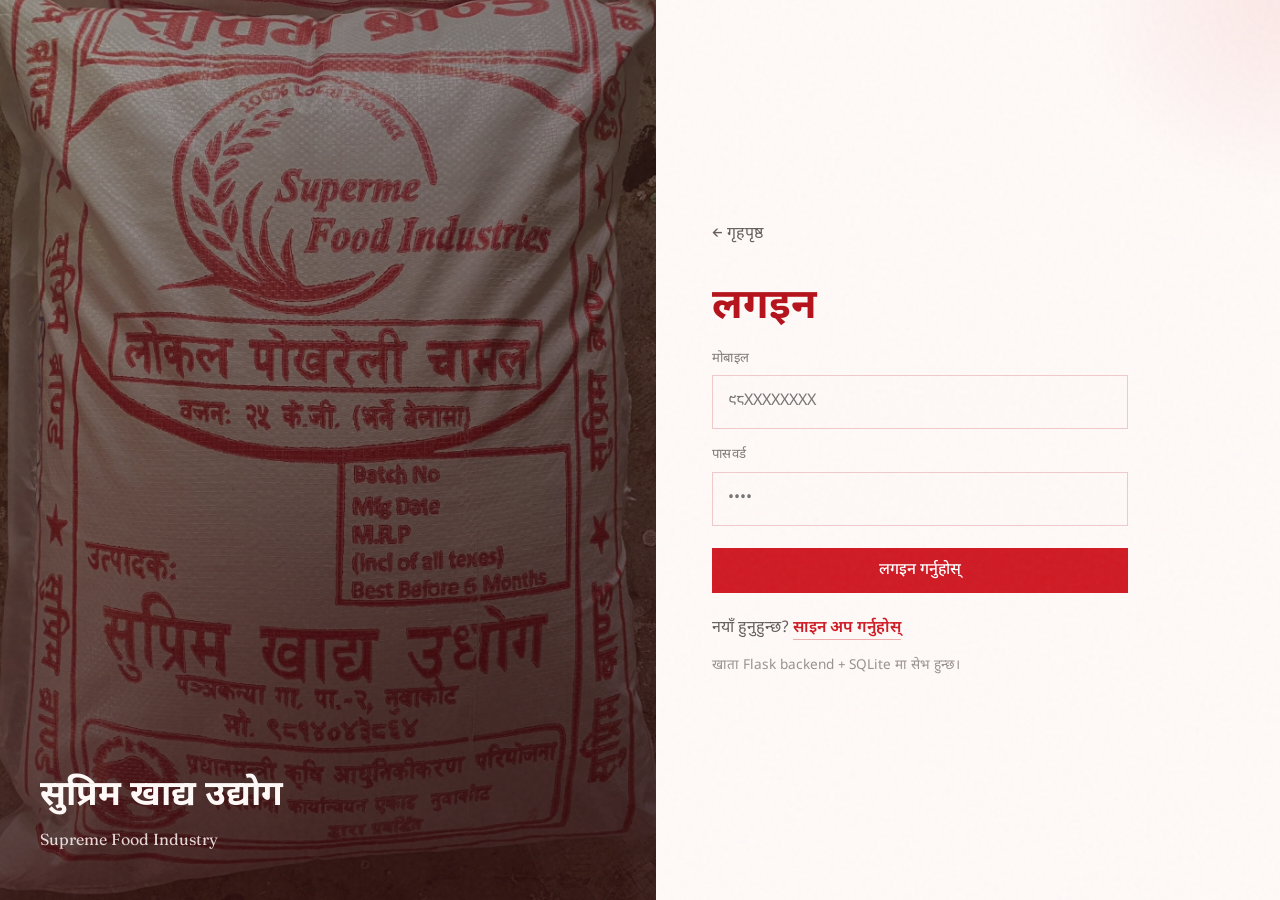
<file: admin.html>
<!DOCTYPE html>
<html lang="ne">
  <head>
    <meta charset="UTF-8" />
    <meta name="viewport" content="width=device-width, initial-scale=1.0" />
    <title>Admin · सुप्रिम खाद्य उद्योग</title>
    <link rel="preconnect" href="https://fonts.googleapis.com" />
    <link rel="preconnect" href="https://fonts.gstatic.com" crossorigin />
    <link
      href="https://fonts.googleapis.com/css2?family=Fraunces:opsz,wght@9..144,600;9..144,700&family=Noto+Sans+Devanagari:wght@400;500;600;700&family=Outfit:wght@400;500;600&display=swap"
      rel="stylesheet"
    />
    <link rel="stylesheet" href="styles.css" />
  </head>
  <body class="admin-page">
    <header class="admin-top">
      <div>
        <p class="admin-kicker">Supreme Food Industry</p>
        <h1>एडमिन प्यानल</h1>
      </div>
      <div class="admin-top-actions">
        <span id="admin-user">…</span>
        <a class="btn btn-ghost-dark" href="index.html">साइट</a>
        <button type="button" class="btn btn-primary" id="admin-logout">लगआउट</button>
      </div>
    </header>

    <section class="admin-stats" id="admin-stats">
      <article><span>अर्डर</span><strong id="stat-orders">0</strong></article>
      <article><span>बोरा</span><strong id="stat-bags">0</strong></article>
      <article><span>के.जी.</span><strong id="stat-kg">0</strong></article>
      <article><span>सन्देश</span><strong id="stat-inq">0</strong></article>
    </section>

    <section class="admin-section">
      <div class="admin-section-head">
        <h2>सबै अर्डरहरू</h2>
        <button type="button" class="btn btn-ghost-dark" id="refresh-btn">रिफ्रेस</button>
      </div>
      <div class="admin-table-wrap">
        <table class="admin-table">
          <thead>
            <tr>
              <th>#</th>
              <th>नाम</th>
              <th>फोन</th>
              <th>प्रकार</th>
              <th>बोरा</th>
              <th>के.जी.</th>
              <th>प्रति के.जी. (रू.)</th>
              <th>कुल मूल्य (रू.)</th>
              <th>नोट</th>
              <th>मिति</th>
            </tr>
          </thead>
          <tbody id="orders-body">
            <tr><td colspan="10">लोड हुँदै…</td></tr>
          </tbody>
        </table>
      </div>
    </section>

    <section class="admin-section">
      <h2>सम्पर्क सन्देशहरू</h2>
      <div class="admin-table-wrap">
        <table class="admin-table">
          <thead>
            <tr>
              <th>#</th>
              <th>नाम</th>
              <th>फोन</th>
              <th>सन्देश</th>
              <th>मिति</th>
            </tr>
          </thead>
          <tbody id="inq-body">
            <tr><td colspan="5">लोड हुँदै…</td></tr>
          </tbody>
        </table>
      </div>
    </section>

    <script src="auth.js"></script>
    <script>
      async function guard() {
        const session = getSession();
        if (!session) {
          window.location.replace("login.html?next=admin.html");
          return null;
        }
        const me = await api("/api/me");
        if (!me.ok || !me.user?.is_admin) {
          clearSession();
          window.location.replace("login.html?next=admin.html");
          return null;
        }
        setSession(me.user);
        document.getElementById("admin-user").textContent =
          `${me.user.name} · ${me.user.phone}`;
        return me.user;
      }

      function fmtMoney(value) {
        return value == null ? "—" : Number(value).toLocaleString("en-IN");
      }

      function fmtDate(value) {
        try {
          return new Date(value).toLocaleString();
        } catch {
          return value || "";
        }
      }

      async function loadAdmin() {
        const [stats, orders, inquiries] = await Promise.all([
          api("/api/admin/stats"),
          api("/api/admin/orders"),
          api("/api/admin/inquiries"),
        ]);

        if (stats.ok) {
          document.getElementById("stat-orders").textContent = stats.stats.orders;
          document.getElementById("stat-bags").textContent = stats.stats.bags;
          document.getElementById("stat-kg").textContent = Math.round(stats.stats.total_kg);
          document.getElementById("stat-inq").textContent = stats.stats.inquiries;
        }

        const ordersBody = document.getElementById("orders-body");
        if (orders.ok && orders.orders.length) {
          ordersBody.innerHTML = orders.orders
            .map(
              (o) => `<tr>
                <td>${o.id}</td>
                <td>${escapeHtml(o.name)}</td>
                <td><a href="tel:+977${o.phone}">${o.phone}</a></td>
                <td>${escapeHtml(o.variety)}</td>
                <td>${o.bags}</td>
                <td>${o.total_kg}</td>
                <td>${fmtMoney(o.price_per_kg_npr)}</td>
                <td>${fmtMoney(o.total_price_npr)}</td>
                <td>${escapeHtml(o.note || "—")}</td>
                <td>${fmtDate(o.created_at)}</td>
              </tr>`
            )
            .join("");
        } else {
          ordersBody.innerHTML = `<tr><td colspan="10">${orders.error || "अहिले कुनै अर्डर छैन।"}</td></tr>`;
        }

        const inqBody = document.getElementById("inq-body");
        if (inquiries.ok && inquiries.inquiries.length) {
          inqBody.innerHTML = inquiries.inquiries
            .map(
              (i) => `<tr>
                <td>${i.id}</td>
                <td>${escapeHtml(i.name)}</td>
                <td><a href="tel:+977${i.phone}">${i.phone}</a></td>
                <td>${escapeHtml(i.message || "—")}</td>
                <td>${fmtDate(i.created_at)}</td>
              </tr>`
            )
            .join("");
        } else {
          inqBody.innerHTML = `<tr><td colspan="5">${inquiries.error || "सन्देश छैन।"}</td></tr>`;
        }
      }

      function escapeHtml(text) {
        return String(text)
          .replaceAll("&", "&amp;")
          .replaceAll("<", "&lt;")
          .replaceAll(">", "&gt;")
          .replaceAll('"', "&quot;");
      }

      document.getElementById("admin-logout").addEventListener("click", async () => {
        await logoutUser();
        window.location.href = "login.html";
      });
      document.getElementById("refresh-btn").addEventListener("click", loadAdmin);

      (async () => {
        if (await guard()) await loadAdmin();
      })();
    </script>
  </body>
</html>
</file>
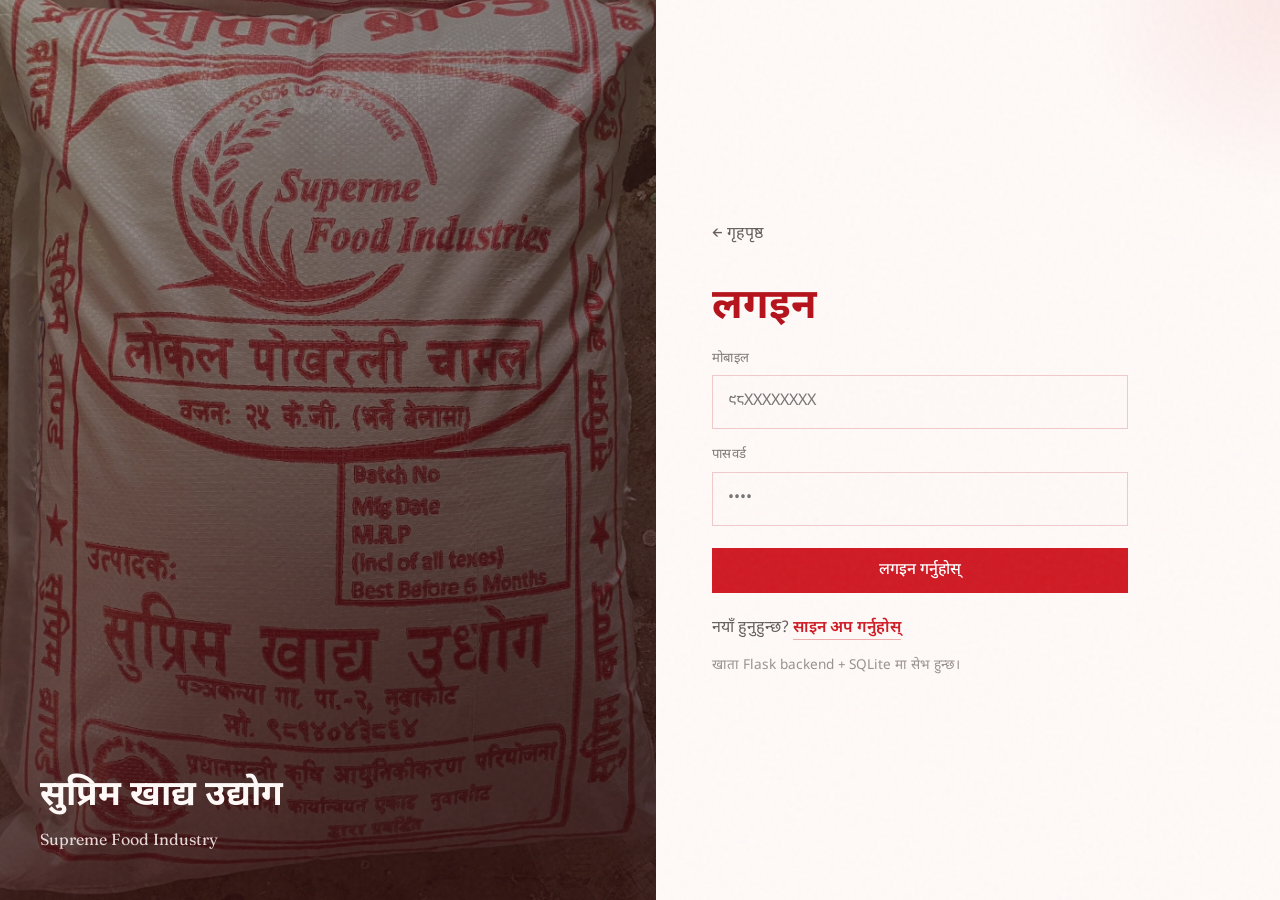
<file: login.html>
<!DOCTYPE html>
<html lang="ne">
  <head>
    <meta charset="UTF-8" />
    <meta name="viewport" content="width=device-width, initial-scale=1.0" />
    <title>लगइन · सुप्रिम खाद्य उद्योग</title>
    <link rel="preconnect" href="https://fonts.googleapis.com" />
    <link rel="preconnect" href="https://fonts.gstatic.com" crossorigin />
    <link
      href="https://fonts.googleapis.com/css2?family=Fraunces:opsz,wght@9..144,500;9..144,600;9..144,700&family=Noto+Sans+Devanagari:wght@400;500;600;700&family=Outfit:wght@300;400;500;600&display=swap"
      rel="stylesheet"
    />
    <link rel="stylesheet" href="styles.css" />
  </head>
  <body class="auth-page">
    <div class="grain" aria-hidden="true"></div>
    <div class="auth-shell">
      <aside class="auth-visual" aria-hidden="true">
        <img src="assets/facebook/photo1.jpg" alt="" />
        <div class="auth-visual-copy">
          <p class="auth-brand-ne">सुप्रिम खाद्य उद्योग</p>
          <p class="auth-brand-en">Supreme Food Industry</p>
        </div>
      </aside>

      <main class="auth-main">
        <a class="auth-back" href="index.html">← गृहपृष्ठ</a>
        <h1>लगइन</h1>
        <form class="auth-form" id="login-form" novalidate>
          <label>
            <span>मोबाइल</span>
            <input
              type="tel"
              name="phone"
              inputmode="numeric"
              placeholder="९८XXXXXXXX"
              autocomplete="username"
              required
            />
          </label>
          <label>
            <span>पासवर्ड</span>
            <input
              type="password"
              name="password"
              placeholder="••••"
              autocomplete="current-password"
              required
            />
          </label>
          <p class="auth-error" id="login-error" hidden></p>
          <button class="btn btn-primary" type="submit">लगइन गर्नुहोस्</button>
        </form>

        <p class="auth-switch">
          नयाँ हुनुहुन्छ?
          <a href="signup.html">साइन अप गर्नुहोस्</a>
        </p>
        <p class="auth-demo-note">खाता Flask backend + SQLite मा सेभ हुन्छ।</p>
      </main>
    </div>

    <script src="auth.js"></script>
    <script>
      if (getSession()) {
        window.location.replace("index.html");
      }

      const form = document.getElementById("login-form");
      const errorEl = document.getElementById("login-error");

      form.addEventListener("submit", async (event) => {
        event.preventDefault();
        errorEl.hidden = true;
        const data = new FormData(form);
        const submitBtn = form.querySelector('button[type="submit"]');
        submitBtn.disabled = true;

        try {
          const result = await loginUser({
            phone: data.get("phone"),
            password: data.get("password"),
          });

          if (!result.ok) {
            errorEl.hidden = false;
            errorEl.textContent = result.error;
            return;
          }

          const params = new URLSearchParams(window.location.search);
          const next = params.get("next");
          if (result.user?.is_admin) {
            window.location.href = next || "admin.html";
          } else {
            window.location.href = next || "index.html";
          }
        } catch {
          errorEl.hidden = false;
          errorEl.textContent = "सर्भरसँग जोडिन सकिएन।";
        } finally {
          submitBtn.disabled = false;
        }
      });
    </script>
  </body>
</html>
</file>
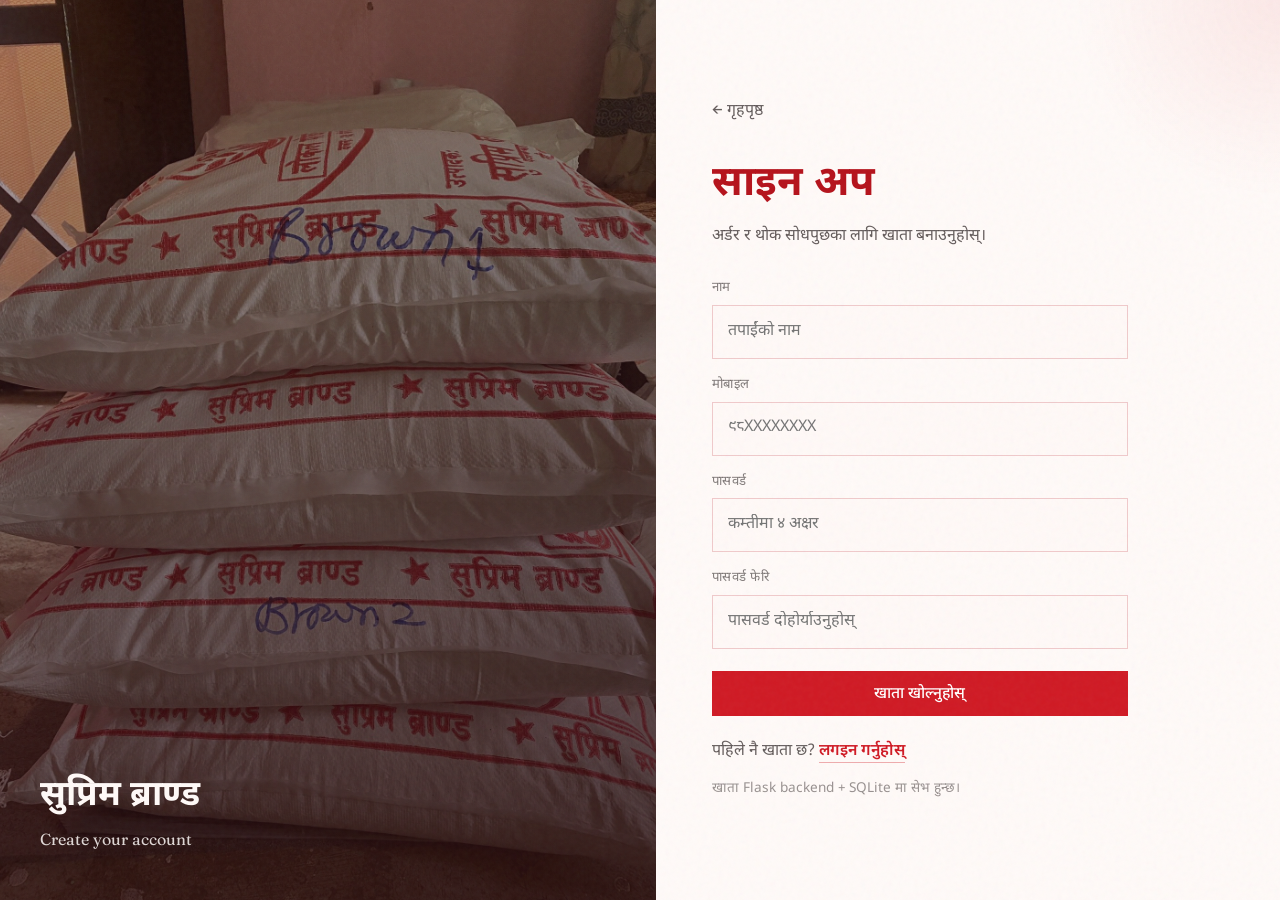
<file: signup.html>
<!DOCTYPE html>
<html lang="ne">
  <head>
    <meta charset="UTF-8" />
    <meta name="viewport" content="width=device-width, initial-scale=1.0" />
    <title>साइन अप · सुप्रिम खाद्य उद्योग</title>
    <link rel="preconnect" href="https://fonts.googleapis.com" />
    <link rel="preconnect" href="https://fonts.gstatic.com" crossorigin />
    <link
      href="https://fonts.googleapis.com/css2?family=Fraunces:opsz,wght@9..144,500;9..144,600;9..144,700&family=Noto+Sans+Devanagari:wght@400;500;600;700&family=Outfit:wght@300;400;500;600&display=swap"
      rel="stylesheet"
    />
    <link rel="stylesheet" href="styles.css" />
  </head>
  <body class="auth-page">
    <div class="grain" aria-hidden="true"></div>
    <div class="auth-shell">
      <aside class="auth-visual" aria-hidden="true">
        <img src="assets/facebook/product_1.jpg" alt="" />
        <div class="auth-visual-copy">
          <p class="auth-brand-ne">सुप्रिम ब्राण्ड</p>
          <p class="auth-brand-en">Create your account</p>
        </div>
      </aside>

      <main class="auth-main">
        <a class="auth-back" href="index.html">← गृहपृष्ठ</a>
        <h1>साइन अप</h1>
        <p class="auth-lede">अर्डर र थोक सोधपुछका लागि खाता बनाउनुहोस्।</p>

        <form class="auth-form" id="signup-form" novalidate>
          <label>
            <span>नाम</span>
            <input
              type="text"
              name="name"
              placeholder="तपाईंको नाम"
              autocomplete="name"
              required
            />
          </label>
          <label>
            <span>मोबाइल</span>
            <input
              type="tel"
              name="phone"
              inputmode="numeric"
              placeholder="९८XXXXXXXX"
              autocomplete="tel"
              required
            />
          </label>
          <label>
            <span>पासवर्ड</span>
            <input
              type="password"
              name="password"
              placeholder="कम्तीमा ४ अक्षर"
              autocomplete="new-password"
              required
            />
          </label>
          <label>
            <span>पासवर्ड फेरि</span>
            <input
              type="password"
              name="confirm"
              placeholder="पासवर्ड दोहोर्याउनुहोस्"
              autocomplete="new-password"
              required
            />
          </label>
          <p class="auth-error" id="signup-error" hidden></p>
          <button class="btn btn-primary" type="submit">खाता खोल्नुहोस्</button>
        </form>

        <p class="auth-switch">
          पहिले नै खाता छ?
          <a href="login.html">लगइन गर्नुहोस्</a>
        </p>
        <p class="auth-demo-note">खाता Flask backend + SQLite मा सेभ हुन्छ।</p>
      </main>
    </div>

    <script src="auth.js"></script>
    <script>
      if (getSession()) {
        window.location.replace("index.html");
      }

      const form = document.getElementById("signup-form");
      const errorEl = document.getElementById("signup-error");

      form.addEventListener("submit", async (event) => {
        event.preventDefault();
        errorEl.hidden = true;
        const data = new FormData(form);
        const password = String(data.get("password") || "");
        const confirm = String(data.get("confirm") || "");
        const submitBtn = form.querySelector('button[type="submit"]');

        if (password !== confirm) {
          errorEl.hidden = false;
          errorEl.textContent = "पासवर्ड मिलेन। फेरि जाँच गर्नुहोस्।";
          return;
        }

        submitBtn.disabled = true;
        try {
          const result = await signupUser({
            name: data.get("name"),
            phone: data.get("phone"),
            password,
          });

          if (!result.ok) {
            errorEl.hidden = false;
            errorEl.textContent = result.error;
            return;
          }

          window.location.href = "index.html";
        } catch {
          errorEl.hidden = false;
          errorEl.textContent = "सर्भरसँग जोडिन सकिएन।";
        } finally {
          submitBtn.disabled = false;
        }
      });
    </script>
  </body>
</html>
</file>
<file: styles.css>
:root {
  --red-700: #b5121b;
  --red-600: #d01a24;
  --red-500: #e52430;
  --red-100: #fde8e9;
  --ink: #1a1212;
  --muted: rgba(26, 18, 18, 0.68);
  --paper: #f7f2ef;
  --snow: #fffaf8;
  --ease: cubic-bezier(0.22, 1, 0.36, 1);
  --font-display: "Fraunces", "Noto Sans Devanagari", serif;
  --font-body: "Outfit", "Noto Sans Devanagari", system-ui, sans-serif;
  --font-ne: "Noto Sans Devanagari", "Outfit", sans-serif;
}

*,
*::before,
*::after {
  box-sizing: border-box;
}

html {
  scroll-behavior: smooth;
}

body {
  margin: 0;
  color: var(--ink);
  font-family: var(--font-body);
  font-weight: 400;
  line-height: 1.55;
  background:
    radial-gradient(ellipse 70% 45% at 0% 10%, rgba(208, 26, 36, 0.07), transparent 55%),
    radial-gradient(ellipse 50% 35% at 100% 0%, rgba(181, 18, 27, 0.05), transparent 45%),
    linear-gradient(180deg, #faf6f4 0%, var(--paper) 45%, #f3ebe7 100%);
  overflow-x: hidden;
}

img {
  display: block;
  max-width: 100%;
  height: auto;
}

a {
  color: inherit;
  text-decoration: none;
}

.grain {
  pointer-events: none;
  position: fixed;
  inset: 0;
  z-index: 50;
  opacity: 0.04;
  background-image: url("data:image/svg+xml,%3Csvg viewBox='0 0 200 200' xmlns='http://www.w3.org/2000/svg'%3E%3Cfilter id='n'%3E%3CfeTurbulence type='fractalNoise' baseFrequency='0.85' numOctaves='4' stitchTiles='stitch'/%3E%3C/filter%3E%3Crect width='100%25' height='100%25' filter='url(%23n)'/%3E%3C/svg%3E");
}

/* Header */
.site-header {
  position: fixed;
  inset: 0 0 auto;
  z-index: 40;
  display: flex;
  align-items: center;
  justify-content: space-between;
  padding: 1rem clamp(1.25rem, 4vw, 3rem);
  transition: background 0.4s var(--ease), backdrop-filter 0.4s var(--ease);
}

.site-header.is-scrolled {
  background: rgba(26, 12, 12, 0.88);
  backdrop-filter: blur(12px);
}

.logo {
  display: grid;
  gap: 0.1rem;
  color: #fffaf8;
}

.logo-en {
  font-family: var(--font-display);
  font-size: clamp(0.95rem, 2vw, 1.1rem);
  font-weight: 600;
}

.logo-ne {
  font-family: var(--font-ne);
  font-size: 0.78rem;
  opacity: 0.85;
}

.nav {
  display: flex;
  align-items: center;
  gap: 1.4rem;
}

.nav a {
  color: rgba(255, 250, 248, 0.88);
  font-family: var(--font-ne);
  font-size: 0.95rem;
  transition: color 0.25s ease;
}

.nav a:hover {
  color: #ffd0d3;
}

.nav-cta {
  padding: 0.4rem 0.9rem;
  border: 1px solid rgba(255, 180, 185, 0.55);
  color: #ffd0d3 !important;
}

.auth-slot {
  display: flex;
  align-items: center;
  gap: 0.9rem;
  margin-left: 0.35rem;
}

.auth-user {
  font-family: var(--font-ne);
  font-size: 0.92rem;
  color: #ffd0d3;
}

.auth-logout {
  font: inherit;
  font-family: var(--font-ne);
  background: transparent;
  cursor: pointer;
}

.menu-btn {
  display: none;
  width: 2.4rem;
  height: 2.4rem;
  border: 0;
  background: transparent;
  cursor: pointer;
  padding: 0;
}

.menu-btn span {
  display: block;
  width: 1.35rem;
  height: 1.5px;
  margin: 0.35rem auto;
  background: #fffaf8;
}

/* Hero */
.hero {
  position: relative;
  min-height: 100svh;
  display: grid;
  align-items: end;
  color: #fffaf8;
  isolation: isolate;
}

.hero-media {
  position: absolute;
  inset: 0;
  z-index: -1;
  overflow: hidden;
}

.hero-img {
  width: 100%;
  height: 100%;
  object-fit: cover;
  object-position: center 55%;
  transform: scale(1.06);
  animation: hero-drift 18s var(--ease) infinite alternate;
}

.hero-veil {
  position: absolute;
  inset: 0;
  background:
    linear-gradient(180deg, rgba(40, 8, 10, 0.55) 0%, rgba(40, 8, 10, 0.2) 40%, rgba(40, 8, 10, 0.82) 100%),
    linear-gradient(90deg, rgba(40, 8, 10, 0.55) 0%, transparent 60%);
}

.hero-content {
  width: min(740px, 92vw);
  padding: clamp(6rem, 14vh, 9rem) clamp(1.25rem, 4vw, 3rem) clamp(3.5rem, 8vh, 5.5rem);
}

.brand {
  margin: 0 0 1rem;
  display: grid;
  gap: 0.25rem;
}

.brand-ne {
  font-family: var(--font-ne);
  font-size: clamp(1.9rem, 5.8vw, 3.4rem);
  font-weight: 700;
  line-height: 1.1;
  letter-spacing: -0.01em;
}

.brand-en {
  font-family: var(--font-display);
  font-size: clamp(1rem, 2.4vw, 1.35rem);
  font-weight: 500;
  opacity: 0.9;
}

.hero h1 {
  margin: 0 0 1rem;
  max-width: 18ch;
  font-family: var(--font-ne);
  font-size: clamp(1.45rem, 3.6vw, 2.25rem);
  font-weight: 600;
  line-height: 1.25;
}

.lede {
  margin: 0 0 1.85rem;
  max-width: 40ch;
  font-family: var(--font-ne);
  font-size: clamp(0.98rem, 2vw, 1.12rem);
  font-weight: 400;
  color: rgba(255, 250, 248, 0.82);
}

.cta-row {
  display: flex;
  flex-wrap: wrap;
  gap: 0.85rem;
}

.btn {
  display: inline-flex;
  align-items: center;
  justify-content: center;
  min-height: 2.85rem;
  padding: 0.7rem 1.35rem;
  border: 1px solid transparent;
  font-family: var(--font-ne);
  font-size: 0.98rem;
  font-weight: 500;
  cursor: pointer;
  transition: transform 0.3s var(--ease), background 0.3s ease, color 0.3s ease, border-color 0.3s ease;
}

.btn:hover {
  transform: translateY(-2px);
}

.btn-primary {
  background: var(--red-600);
  color: #fff;
}

.btn-primary:hover {
  background: var(--red-500);
}

.btn-ghost {
  border-color: rgba(255, 250, 248, 0.45);
  color: #fffaf8;
  background: transparent;
}

.btn-ghost:hover {
  border-color: #ffd0d3;
  color: #ffd0d3;
}

.reveal {
  opacity: 0;
  transform: translateY(22px);
  animation: rise 0.9s var(--ease) forwards;
}

.delay-1 { animation-delay: 0.15s; }
.delay-2 { animation-delay: 0.3s; }
.delay-3 { animation-delay: 0.45s; }

@keyframes rise {
  to {
    opacity: 1;
    transform: translateY(0);
  }
}

@keyframes hero-drift {
  from { transform: scale(1.06) translate3d(0, 0, 0); }
  to { transform: scale(1.12) translate3d(-1.2%, -1%, 0); }
}

/* Shared */
.section {
  padding: clamp(4.5rem, 10vw, 7rem) clamp(1.25rem, 4vw, 3rem);
}

.section-intro {
  max-width: 36rem;
  margin-bottom: clamp(2.5rem, 6vw, 4rem);
}

.section-intro h2,
.product-copy h2,
.local-copy h2,
.csr-panel h2,
.contact-info h2 {
  margin: 0 0 0.75rem;
  font-family: var(--font-ne);
  font-size: clamp(1.75rem, 4vw, 2.55rem);
  font-weight: 700;
  line-height: 1.2;
  color: var(--red-700);
}

.section-intro p,
.product-copy > p,
.local-copy p,
.csr-panel p,
.contact-info > p {
  margin: 0;
  max-width: 40ch;
  color: var(--muted);
  font-family: var(--font-ne);
  font-size: 1.05rem;
  font-weight: 400;
}

.eyebrow {
  margin: 0 0 0.65rem;
  font-family: var(--font-ne);
  font-size: 0.92rem;
  font-weight: 600;
  letter-spacing: 0.02em;
  color: var(--red-600);
}

/* Product */
.product {
  display: grid;
  grid-template-columns: 1.05fr 1fr;
  gap: clamp(1.75rem, 5vw, 3.5rem);
  align-items: center;
}

.product-visual {
  overflow: hidden;
  aspect-ratio: 4 / 5;
  background: #ebe2de;
}

.product-visual img {
  width: 100%;
  height: 100%;
  object-fit: cover;
  object-position: center top;
  transition: transform 1.2s var(--ease);
}

.product:hover .product-visual img {
  transform: scale(1.03);
}

.product-en {
  margin: 0 0 1rem !important;
  font-family: var(--font-display) !important;
  font-size: 1.05rem !important;
  color: rgba(26, 18, 18, 0.55) !important;
}

.spec-list {
  display: grid;
  grid-template-columns: 1fr 1fr;
  gap: 1rem 1.25rem;
  margin: 1.75rem 0 0;
}

.spec-list div {
  padding-top: 0.85rem;
  border-top: 1px solid rgba(181, 18, 27, 0.18);
}

.spec-list dt {
  font-family: var(--font-ne);
  font-size: 0.78rem;
  text-transform: uppercase;
  letter-spacing: 0.06em;
  color: rgba(26, 18, 18, 0.5);
}

.spec-list dd {
  margin: 0.25rem 0 0;
  font-family: var(--font-ne);
  font-weight: 600;
  color: var(--ink);
}

/* Varieties */
.variety-list {
  list-style: none;
  margin: 0;
  padding: 0;
  display: grid;
  gap: clamp(2.5rem, 6vw, 4rem);
}

.variety {
  display: grid;
  grid-template-columns: 1.15fr 1fr;
  gap: clamp(1.5rem, 4vw, 3rem);
  align-items: center;
}

.variety:nth-child(even) {
  grid-template-columns: 1fr 1.15fr;
}

.variety:nth-child(even) .variety-visual {
  order: 2;
}

.variety-visual {
  overflow: hidden;
  aspect-ratio: 4 / 3;
  background: #ebe2de;
}

.variety-visual img {
  width: 100%;
  height: 100%;
  object-fit: cover;
  transition: transform 1.1s var(--ease);
}

.variety:hover .variety-visual img {
  transform: scale(1.04);
}

.variety-copy h3 {
  margin: 0 0 0.65rem;
  font-family: var(--font-ne);
  font-size: clamp(1.35rem, 2.5vw, 1.8rem);
  font-weight: 700;
  color: var(--red-700);
}

.variety-copy p {
  margin: 0;
  max-width: 34ch;
  color: var(--muted);
  font-family: var(--font-ne);
}

/* Local */
.local {
  padding-top: 0;
}

.local-band {
  display: grid;
  grid-template-columns: auto 1fr;
  gap: clamp(1.5rem, 4vw, 3rem);
  align-items: center;
  padding: clamp(2rem, 5vw, 3.25rem);
  background:
    linear-gradient(135deg, rgba(208, 26, 36, 0.08), transparent 55%),
    var(--snow);
  border-top: 3px solid var(--red-600);
  border-bottom: 3px solid var(--red-600);
}

.local-mark {
  display: grid;
  place-content: center;
  width: clamp(7.5rem, 18vw, 9.5rem);
  height: clamp(7.5rem, 18vw, 9.5rem);
  border: 2px solid var(--red-600);
  border-radius: 50%;
  text-align: center;
  color: var(--red-700);
  font-family: var(--font-display);
  line-height: 1.15;
  animation: pulse-ring 4.5s ease-in-out infinite;
}

.local-mark span:first-child {
  font-size: 1.55rem;
  font-weight: 700;
}

.local-mark span:nth-child(2),
.local-mark span:nth-child(3) {
  font-size: 0.82rem;
  letter-spacing: 0.04em;
  text-transform: uppercase;
}

.local-place {
  margin-top: 1rem !important;
  font-weight: 600 !important;
  color: var(--ink) !important;
}

@keyframes pulse-ring {
  0%, 100% { box-shadow: 0 0 0 0 rgba(208, 26, 36, 0.18); }
  50% { box-shadow: 0 0 0 12px rgba(208, 26, 36, 0); }
}

/* CSR */
.csr-panel {
  width: min(720px, 100%);
  margin: 0 auto;
  text-align: center;
}

.csr-panel .eyebrow,
.csr-panel h2,
.csr-panel p {
  margin-left: auto;
  margin-right: auto;
}

.csr-panel > p {
  max-width: 46ch;
}

.csr-note {
  margin-top: 1.25rem !important;
  font-weight: 600 !important;
  color: var(--red-700) !important;
}

/* Contact */
.contact-grid {
  display: grid;
  grid-template-columns: 1fr 1.1fr;
  gap: clamp(2rem, 5vw, 3.5rem);
  align-items: start;
}

.contact-list {
  list-style: none;
  margin: 1.75rem 0 0;
  padding: 0;
  display: grid;
  gap: 1rem;
}

.contact-list li {
  display: grid;
  gap: 0.2rem;
  padding-top: 0.85rem;
  border-top: 1px solid rgba(181, 18, 27, 0.16);
}

.contact-list span {
  font-size: 0.78rem;
  letter-spacing: 0.05em;
  text-transform: uppercase;
  color: rgba(26, 18, 18, 0.5);
  font-family: var(--font-ne);
}

.contact-list strong,
.contact-list a {
  font-family: var(--font-ne);
  font-size: 1.1rem;
  font-weight: 600;
}

.contact-list a:hover {
  color: var(--red-600);
}

.demo-form {
  display: grid;
  grid-template-columns: 1fr 1fr;
  gap: 1rem;
}

.demo-form label {
  display: grid;
  gap: 0.4rem;
}

.demo-form label.full,
.demo-form .btn {
  grid-column: 1 / -1;
}

.demo-form span {
  font-family: var(--font-ne);
  font-size: 0.82rem;
  letter-spacing: 0.04em;
  color: rgba(26, 18, 18, 0.55);
}

.demo-form input,
.demo-form textarea {
  width: 100%;
  border: 1px solid rgba(181, 18, 27, 0.2);
  background: rgba(255, 250, 248, 0.85);
  padding: 0.85rem 0.95rem;
  font: inherit;
  font-family: var(--font-ne);
  color: var(--ink);
  outline: none;
  transition: border-color 0.25s ease, box-shadow 0.25s ease;
}

.demo-form input:focus,
.demo-form textarea:focus {
  border-color: var(--red-600);
  box-shadow: 0 0 0 3px rgba(208, 26, 36, 0.12);
}

.form-note {
  grid-column: 1 / -1;
  margin: 0.5rem 0 0;
  color: var(--red-700);
  font-family: var(--font-ne);
  font-weight: 500;
}

.form-note.is-error {
  color: #8a1016;
}

.contact-call {
  margin-top: 1.5rem;
  width: fit-content;
}

.contact-grid .form-note {
  grid-column: 1 / -1;
}

/* Footer */
.site-footer {
  display: flex;
  flex-wrap: wrap;
  justify-content: space-between;
  gap: 0.75rem;
  align-items: end;
  padding: 1.75rem clamp(1.25rem, 4vw, 3rem);
  background: #2a0d10;
  color: rgba(255, 250, 248, 0.72);
}

.footer-brand {
  margin: 0;
  font-family: var(--font-ne);
  font-size: 1.15rem;
  color: #fffaf8;
}

.footer-meta {
  margin: 0.25rem 0 0;
  font-size: 0.9rem;
}

.footer-phone {
  font-family: var(--font-ne);
  font-size: 1.15rem;
  font-weight: 600;
  color: #ffd0d3;
}

/* Scroll reveal */
.product-visual,
.product-copy,
.variety,
.local-band,
.csr-panel,
.contact-info,
.demo-form {
  opacity: 0;
  transform: translateY(28px);
  transition: opacity 0.8s var(--ease), transform 0.8s var(--ease);
}

.is-visible.product-visual,
.is-visible.product-copy,
.is-visible.variety,
.is-visible.local-band,
.is-visible.csr-panel,
.is-visible.contact-info,
.is-visible.demo-form {
  opacity: 1;
  transform: translateY(0);
}

/* Mobile */
@media (max-width: 840px) {
  .nav {
    position: fixed;
    inset: 0 0 auto;
    flex-direction: column;
    align-items: flex-start;
    gap: 1.25rem;
    padding: 5rem 1.5rem 2rem;
    background: rgba(42, 13, 16, 0.97);
    transform: translateY(-110%);
    transition: transform 0.4s var(--ease);
  }

  .nav.is-open {
    transform: translateY(0);
  }

  .menu-btn {
    display: block;
    z-index: 45;
  }

  .product,
  .variety,
  .variety:nth-child(even),
  .local-band,
  .contact-grid {
    grid-template-columns: 1fr;
  }

  .variety:nth-child(even) .variety-visual {
    order: 0;
  }

  .local-mark {
    margin: 0 auto;
  }

  .local-copy {
    text-align: center;
  }

  .local-copy p {
    margin-left: auto;
    margin-right: auto;
  }

  .demo-form,
  .spec-list {
    grid-template-columns: 1fr;
  }

  .product-visual {
    aspect-ratio: 3 / 4;
  }
}

/* Auth pages */
.auth-page {
  min-height: 100svh;
}

.auth-shell {
  display: grid;
  grid-template-columns: 1.05fr 1fr;
  min-height: 100svh;
}

.auth-visual {
  position: relative;
  overflow: hidden;
  background: #2a0d10;
}

.auth-visual img {
  width: 100%;
  height: 100%;
  object-fit: cover;
  object-position: center;
  min-height: 100svh;
  transform: scale(1.04);
  animation: hero-drift 18s var(--ease) infinite alternate;
}

.auth-visual::after {
  content: "";
  position: absolute;
  inset: 0;
  background:
    linear-gradient(180deg, rgba(42, 13, 16, 0.35), rgba(42, 13, 16, 0.78)),
    linear-gradient(90deg, transparent, rgba(42, 13, 16, 0.25));
}

.auth-visual-copy {
  position: absolute;
  z-index: 1;
  left: clamp(1.25rem, 4vw, 2.5rem);
  bottom: clamp(1.5rem, 5vw, 3rem);
  color: #fffaf8;
}

.auth-brand-ne {
  margin: 0;
  font-family: var(--font-ne);
  font-size: clamp(1.6rem, 3vw, 2.2rem);
  font-weight: 700;
}

.auth-brand-en {
  margin: 0.2rem 0 0;
  font-family: var(--font-display);
  opacity: 0.85;
}

.auth-main {
  display: flex;
  flex-direction: column;
  justify-content: center;
  padding: clamp(2rem, 6vw, 4rem) clamp(1.25rem, 5vw, 3.5rem);
  background:
    radial-gradient(ellipse 60% 40% at 100% 0%, rgba(208, 26, 36, 0.08), transparent 55%),
    var(--snow);
}

.auth-back {
  width: fit-content;
  margin-bottom: 1.75rem;
  font-family: var(--font-ne);
  color: var(--muted);
  transition: color 0.25s ease;
}

.auth-back:hover {
  color: var(--red-600);
}

.auth-main h1 {
  margin: 0 0 0.5rem;
  font-family: var(--font-ne);
  font-size: clamp(1.9rem, 4vw, 2.6rem);
  font-weight: 700;
  color: var(--red-700);
}

.auth-lede {
  margin: 0 0 1.75rem;
  font-family: var(--font-ne);
  color: var(--muted);
}

.auth-form {
  display: grid;
  gap: 1rem;
  max-width: 26rem;
}

.auth-form label {
  display: grid;
  gap: 0.4rem;
}

.auth-form span {
  font-family: var(--font-ne);
  font-size: 0.82rem;
  letter-spacing: 0.04em;
  color: rgba(26, 18, 18, 0.55);
}

.auth-form input {
  width: 100%;
  border: 1px solid rgba(181, 18, 27, 0.2);
  background: rgba(255, 250, 248, 0.9);
  padding: 0.85rem 0.95rem;
  font: inherit;
  font-family: var(--font-ne);
  color: var(--ink);
  outline: none;
  transition: border-color 0.25s ease, box-shadow 0.25s ease;
}

.auth-form input:focus {
  border-color: var(--red-600);
  box-shadow: 0 0 0 3px rgba(208, 26, 36, 0.12);
}

.auth-error {
  margin: 0;
  font-family: var(--font-ne);
  font-size: 0.92rem;
  font-weight: 500;
  color: var(--red-700);
}

.auth-form .btn {
  margin-top: 0.35rem;
}

.auth-switch {
  margin: 1.5rem 0 0;
  font-family: var(--font-ne);
  color: var(--muted);
}

.auth-switch a {
  color: var(--red-600);
  font-weight: 600;
  border-bottom: 1px solid rgba(208, 26, 36, 0.35);
}

.auth-demo-note {
  margin: 0.85rem 0 0;
  font-family: var(--font-ne);
  font-size: 0.85rem;
  color: rgba(26, 18, 18, 0.45);
}

@media (max-width: 840px) {
  .auth-shell {
    grid-template-columns: 1fr;
  }

  .auth-visual {
    min-height: 34svh;
  }

  .auth-visual img {
    min-height: 34svh;
  }

  .auth-slot {
    margin-left: 0;
    flex-direction: column;
    align-items: flex-start;
  }
}

@media (prefers-reduced-motion: reduce) {
  html { scroll-behavior: auto; }
  .reveal,
  .hero-img,
  .local-mark,
  .auth-visual img {
    animation: none !important;
  }
  .reveal {
    opacity: 1;
    transform: none;
  }
  .product-visual,
  .product-copy,
  .variety,
  .local-band,
  .csr-panel,
  .contact-info,
  .demo-form {
    opacity: 1;
    transform: none;
    transition: none;
  }
}

/* Quick contact bar */
.quick-bar {
  display: grid;
  grid-template-columns: repeat(4, 1fr);
  gap: 1px;
  background: rgba(181, 18, 27, 0.15);
  border-bottom: 1px solid rgba(181, 18, 27, 0.12);
}

.quick-bar a {
  display: grid;
  gap: 0.15rem;
  justify-items: center;
  padding: 0.85rem 0.5rem;
  background: var(--snow);
  font-family: var(--font-ne);
  font-size: 0.92rem;
  font-weight: 600;
  transition: background 0.25s ease, color 0.25s ease;
}

.quick-bar a span {
  font-size: 0.68rem;
  letter-spacing: 0.08em;
  text-transform: uppercase;
  color: var(--red-600);
  font-weight: 500;
}

.quick-bar a:hover {
  background: var(--red-600);
  color: #fff;
}

.quick-bar a:hover span {
  color: #ffd0d3;
}

.lang-toggle {
  border: 1px solid rgba(255, 180, 185, 0.55);
  background: transparent;
  color: #ffd0d3;
  font-family: var(--font-ne);
  font-size: 0.85rem;
  font-weight: 600;
  padding: 0.35rem 0.7rem;
  cursor: pointer;
}

.btn-ghost-dark {
  border: 1px solid rgba(181, 18, 27, 0.35);
  color: var(--red-700);
  background: transparent;
}

.btn-ghost-dark:hover {
  border-color: var(--red-600);
  color: var(--red-600);
}

.contact-actions {
  display: flex;
  flex-wrap: wrap;
  gap: 0.75rem;
  margin-top: 1.5rem;
}

.footer-phones {
  display: flex;
  flex-direction: column;
  gap: 0.35rem;
  align-items: flex-end;
  font-family: var(--font-ne);
  font-weight: 600;
}

.footer-phones a:hover {
  color: #ffd0d3;
}

/* Gallery */
.gallery-grid {
  display: grid;
  grid-template-columns: repeat(auto-fill, minmax(180px, 1fr));
  gap: 0.85rem;
}

.gallery-item {
  position: relative;
  overflow: hidden;
  border: 0;
  padding: 0;
  aspect-ratio: 1;
  cursor: pointer;
  background: #ebe2de;
  opacity: 0;
  transform: translateY(16px);
  animation: rise 0.7s var(--ease) forwards;
}

.gallery-grid.is-visible .gallery-item {
  /* already animated individually */
}

.gallery-item img {
  width: 100%;
  height: 100%;
  object-fit: cover;
  transition: transform 0.8s var(--ease);
}

.gallery-item:hover img {
  transform: scale(1.06);
}

.gallery-item span {
  position: absolute;
  inset: auto 0 0;
  padding: 0.65rem 0.7rem;
  background: linear-gradient(transparent, rgba(42, 13, 16, 0.82));
  color: #fffaf8;
  font-family: var(--font-ne);
  font-size: 0.82rem;
  text-align: left;
}

/* Order */
.order-panel {
  display: grid;
  grid-template-columns: 1.2fr 0.8fr;
  gap: clamp(1.5rem, 4vw, 2.5rem);
  align-items: start;
}

.order-form {
  display: grid;
  grid-template-columns: 1fr 1fr;
  gap: 1rem;
}

.order-form label {
  display: grid;
  gap: 0.4rem;
}

.order-form label.full,
.order-form .btn,
.order-form .form-note {
  grid-column: 1 / -1;
}

.order-form span {
  font-family: var(--font-ne);
  font-size: 0.82rem;
  color: rgba(26, 18, 18, 0.55);
}

.order-form input,
.order-form select,
.order-form textarea {
  width: 100%;
  border: 1px solid rgba(181, 18, 27, 0.2);
  background: rgba(255, 250, 248, 0.85);
  padding: 0.85rem 0.95rem;
  font: inherit;
  font-family: var(--font-ne);
  color: var(--ink);
  outline: none;
}

.order-form input:focus,
.order-form select:focus,
.order-form textarea:focus {
  border-color: var(--red-600);
  box-shadow: 0 0 0 3px rgba(208, 26, 36, 0.12);
}

.calc-card {
  padding: 1.75rem;
  background:
    linear-gradient(160deg, rgba(208, 26, 36, 0.08), transparent 50%),
    var(--snow);
  border-top: 3px solid var(--red-600);
}

.calc-label {
  margin: 0 0 0.75rem;
  font-family: var(--font-ne);
  font-size: 0.85rem;
  letter-spacing: 0.06em;
  text-transform: uppercase;
  color: var(--red-600);
}

.calc-kg {
  margin: 0 0 1rem;
  font-family: var(--font-display);
  font-size: clamp(2.4rem, 5vw, 3.4rem);
  line-height: 1;
  color: var(--red-700);
}

.calc-kg span {
  font-family: var(--font-ne);
  font-size: 1rem;
  font-weight: 500;
}

.calc-line {
  margin: 0.35rem 0;
  font-family: var(--font-ne);
  color: var(--muted);
}

.calc-engine {
  margin: 1.25rem 0 0;
  font-size: 0.82rem;
  letter-spacing: 0.04em;
  color: rgba(26, 18, 18, 0.4);
}

/* Lightbox */
.lightbox {
  position: fixed;
  inset: 0;
  z-index: 80;
  display: grid;
  place-items: center;
  gap: 0.75rem;
  padding: 1.5rem;
  background: rgba(20, 8, 8, 0.88);
  backdrop-filter: blur(6px);
}

.lightbox[hidden] {
  display: none !important;
}

.lightbox img {
  max-width: min(920px, 92vw);
  max-height: 78vh;
  object-fit: contain;
}

.lightbox p {
  margin: 0;
  color: #fffaf8;
  font-family: var(--font-ne);
}

.lightbox-close {
  position: absolute;
  top: 1rem;
  right: 1rem;
  border: 0;
  background: transparent;
  color: #fff;
  font-size: 2rem;
  cursor: pointer;
  line-height: 1;
}

.order-panel,
.gallery-grid {
  opacity: 0;
  transform: translateY(28px);
  transition: opacity 0.8s var(--ease), transform 0.8s var(--ease);
}

.is-visible.order-panel,
.is-visible.gallery-grid {
  opacity: 1;
  transform: translateY(0);
}

@media (max-width: 840px) {
  .quick-bar {
    grid-template-columns: 1fr 1fr;
  }

  .order-panel,
  .order-form {
    grid-template-columns: 1fr;
  }

  .footer-phones {
    align-items: flex-start;
  }
}

/* Admin panel */
.admin-page {
  min-height: 100svh;
  background:
    radial-gradient(ellipse 50% 30% at 0% 0%, rgba(208, 26, 36, 0.08), transparent 50%),
    var(--paper);
}

.admin-top {
  display: flex;
  flex-wrap: wrap;
  justify-content: space-between;
  gap: 1rem;
  align-items: end;
  padding: 1.5rem clamp(1.25rem, 4vw, 3rem);
  background: #2a0d10;
  color: #fffaf8;
}

.admin-kicker {
  margin: 0;
  font-family: var(--font-display);
  opacity: 0.8;
}

.admin-top h1 {
  margin: 0.2rem 0 0;
  font-family: var(--font-ne);
  font-size: clamp(1.6rem, 3vw, 2.2rem);
}

.admin-top-actions {
  display: flex;
  flex-wrap: wrap;
  gap: 0.65rem;
  align-items: center;
}

.admin-top-actions .btn-ghost-dark {
  border-color: rgba(255, 250, 248, 0.35);
  color: #fffaf8;
}

#admin-user {
  font-family: var(--font-ne);
  font-size: 0.92rem;
  opacity: 0.85;
  margin-right: 0.35rem;
}

.admin-stats {
  display: grid;
  grid-template-columns: repeat(4, 1fr);
  gap: 1px;
  background: rgba(181, 18, 27, 0.15);
  margin: 0;
}

.admin-stats article {
  background: var(--snow);
  padding: 1.25rem 1rem;
  text-align: center;
}

.admin-stats span {
  display: block;
  font-family: var(--font-ne);
  font-size: 0.8rem;
  color: var(--red-600);
  margin-bottom: 0.35rem;
}

.admin-stats strong {
  font-family: var(--font-display);
  font-size: clamp(1.6rem, 3vw, 2.2rem);
  color: var(--red-700);
}

.admin-section {
  padding: 2rem clamp(1.25rem, 4vw, 3rem);
}

.admin-section-head {
  display: flex;
  justify-content: space-between;
  align-items: center;
  gap: 1rem;
  margin-bottom: 1rem;
}

.admin-section h2 {
  margin: 0 0 1rem;
  font-family: var(--font-ne);
  color: var(--red-700);
}

.admin-section-head h2 {
  margin: 0;
}

.admin-table-wrap {
  overflow-x: auto;
  background: var(--snow);
  border-top: 3px solid var(--red-600);
}

.admin-table {
  width: 100%;
  border-collapse: collapse;
  font-family: var(--font-ne);
  font-size: 0.92rem;
}

.admin-table th,
.admin-table td {
  padding: 0.75rem 0.85rem;
  text-align: left;
  border-bottom: 1px solid rgba(181, 18, 27, 0.1);
  vertical-align: top;
}

.admin-table th {
  background: rgba(208, 26, 36, 0.06);
  font-size: 0.78rem;
  letter-spacing: 0.04em;
  text-transform: uppercase;
  color: rgba(26, 18, 18, 0.6);
}

.admin-table a {
  color: var(--red-700);
  font-weight: 600;
}

@media (max-width: 840px) {
  .admin-stats {
    grid-template-columns: 1fr 1fr;
  }
}
</file>
